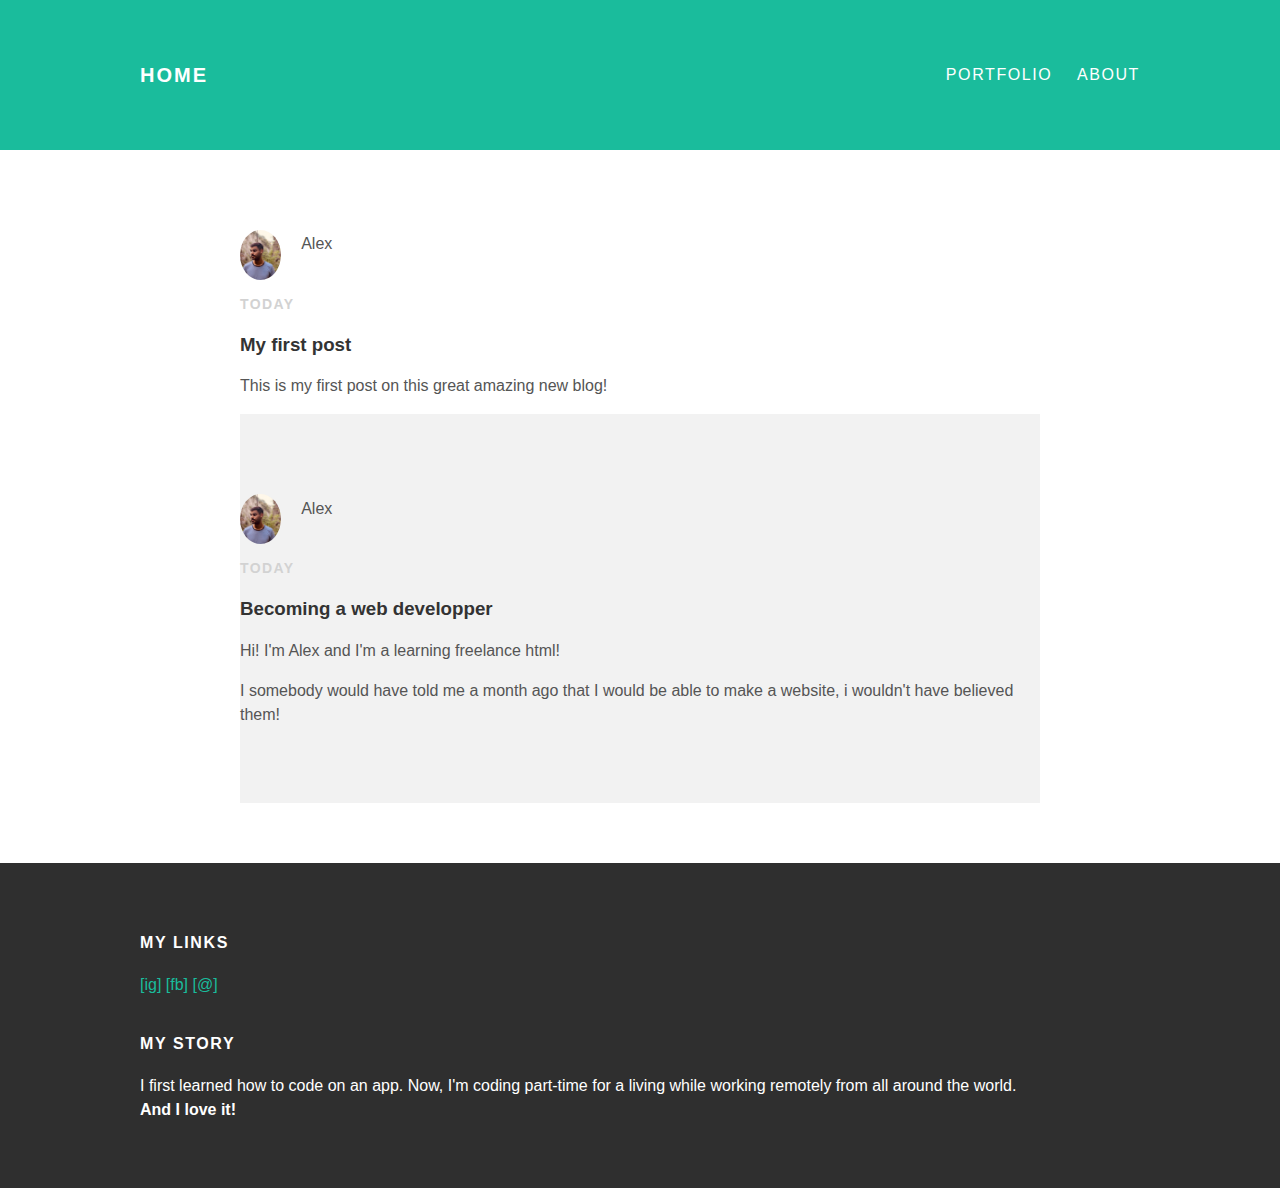
<file: index.html>
<!doctype html>
<html>
<head>
<title>Alex - fun with html!</title>
<link rel="stylesheet" href="styles.css">
</head>

<body>
<div id="header">
  <div class="container">
   <a id="header-title" href="index.html">HOME</a>
   <ul id="header-nav" >
     <li><a href="404.html">portfolio</a></li>
     <li><a href="about.html">about</a></li>
   </ul>

  </div>
</div>

<div id="content">
  <div class="post-container">
    <div class="post">
      <div class="post-author">
        <img class="main" src="/img/IMG_0310.jpeg" >
        <span>Alex</span>
      </div>
      <p class="post-date">Today</p>
      <h3 class="post-title"> My first post</h3>
      <div class="post-content">
        <p>This is my first post on this great amazing new blog!</p>
      </div>
    </div>
    <div class="post-container">
      <div class="post-author">
        <img class="main" src="/img/IMG_0310.jpeg" >
        <span>Alex</span>
      </div>
      <p class="post-date">Today</p>
      <h3 class="post-title">Becoming a <strong>web developper</strong></h3>
      <div class="post-content">
        <p>Hi! I'm Alex and I'm a learning freelance html!</p>
        <p>I somebody would have told me a month ago that I would be able to make a website, i wouldn't have believed them!</p>
      </div>
    </div>
  </div>
</div>


<div id="footer">
  <div class="container">
    <div class="column">
      <h4>My Links</h4>
      <p>
        <a href="">[ig]</a>
        <a href="">[fb]</a>
        <a href="mailto:alexandre_laporthe@msn.com">[@]</a>
      </p>
    </div>
    <div class="column">
      <h4>My Story</h4>
      <p>I first learned how to code on an app. Now, I'm coding part-time for a
       living while working remotely from all around the
       world.
       <br>
       <strong>And I love it!</strong>
      </p>
    </div>
  </div>
</div>
</body>
</html>
</file>
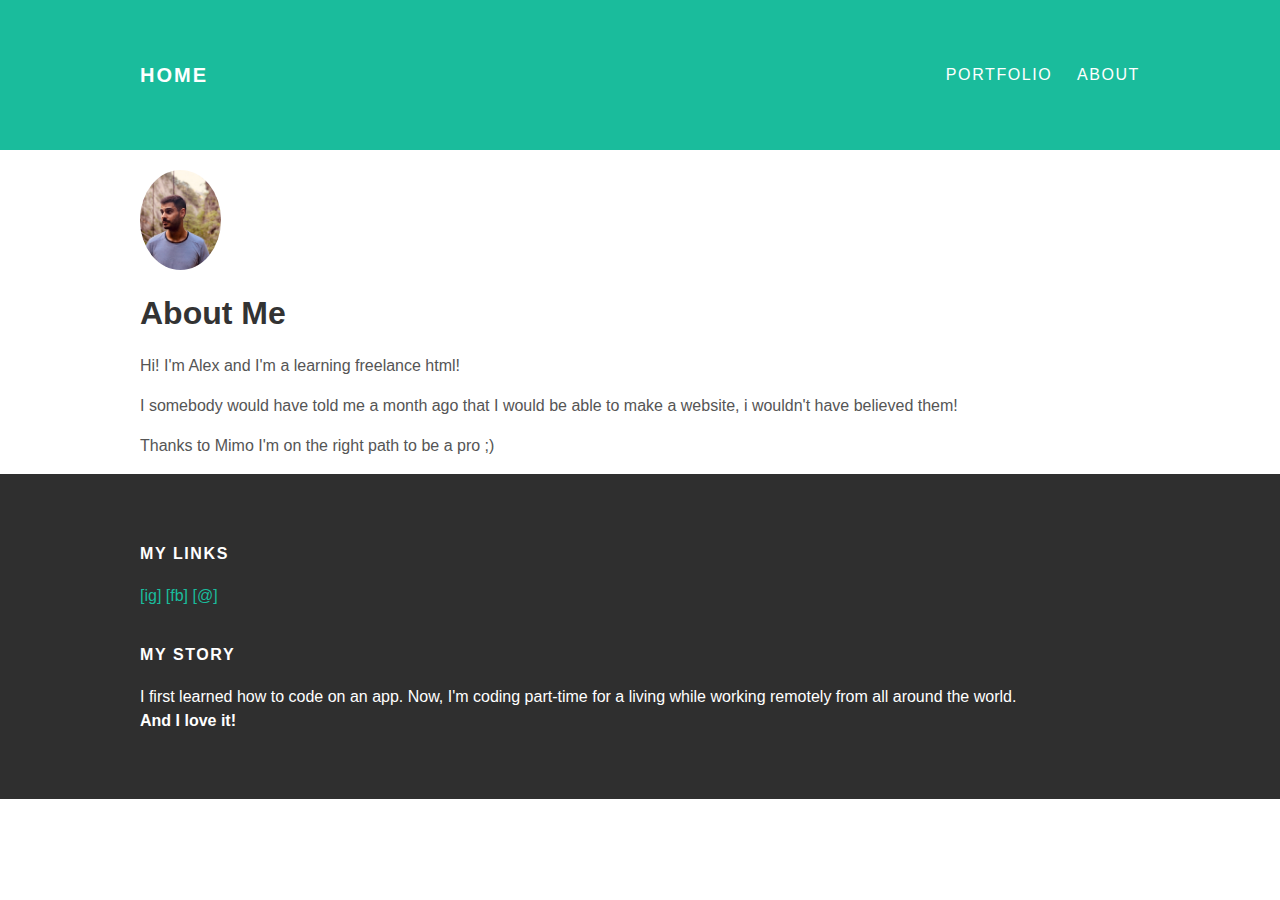
<file: about.html>
<!doctype html>
<html>
<head>

<title>Alex - fun with html!</title>
<link rel="stylesheet" href="styles.css">
</head>

<body>
<div id="header">
  <div class="container">
   <a id="header-title" href="index.html">Home</a>
   <ul id="header-nav">
     <li><a href="404.html">Portfolio</a></li>
     <li><a href="about.html">About</a></li>
   </ul>

  </div>
</div>

<div id="content">
  <div class="container">
    <div class="about">
      <div class="about-author">
        <img class="main" src="/img/IMG_0310.jpeg" height="100px">

      </div>

      <h1 class="about-title">About Me</h1>
      <div class="about-content">
        <p>Hi! I'm Alex and I'm a learning freelance html!</p>
        <p>I somebody would have told me a month ago that I would be able to make a website, i wouldn't have believed them!</p>
        <p>Thanks to Mimo I'm on the right path to be a pro ;)</p>
      </div>
    </div>
  </div>
</div>

<div id="footer">
  <div class="container">
    <div class="column">
      <h4>My Links</h4>
      <p>
        <a href="">[ig]</a>
        <a href="">[fb]</a>
        <a href="mailto:alexandre_laporthe@msn.com">[@]</a>
      </p>
    </div>
    <div class="column">
      <h4>My Story</h4>
      <p>I first learned how to code on an app. Now, I'm coding part-time for a
       living while working remotely from all around the
       world.
       <br>
       <strong>And I love it!</strong>
      </p>
    </div>
  </div>
</div>
</body>
</html>
</file>
<file: styles.css>
/*General________________________________________________*/

body {
  color: #555;
  margin: 0;
  font-family: Helvetica;
}

a {
  color: #1abc9c;
  text-decoration: none;
}
a:hover {
  color: #F6A623;
}

h1, h2, h3, h4 {
  color: #333;
}

p {
  line-height: 1.5;
}

img {
  margin-top: 20px;
  border-radius: 50%;
}

/*Header________________________________________________*/

#header {
  background-color: #1abc9c;
  height: 150px;
  line-height: 150px

}
#header a {
  color: white;
  text-decoration: none;
  text-transform: uppercase;
  letter-spacing: 0.1em;
}
#header a:hover {
  color: #222;
}

#header-title {
  display: block;
  float: left;
  font-size: 20px;
  font-weight: bold;
}

#header-nav {
  display: block;
  float: right;
  margin-top: 0;
}
#header-nav li {
  display: inline;
  padding-left: 20px;
}

.container {
  max-width: 1000px;
  margin: 0 auto;

}

/*Content________________________________________________*/

.post .about {
  max-width: 800px;
  margin: 0 auto;
  padding: 60px 0;
}

.post-author img{
  height: 50px;
  vertical-align: middle;
}
.post-author span {
  margin-left: 16px;
}

.post-date {
  color: #D2D2D2;
  font-size: 14px;
  font-weight: bold;
  text-transform: uppercase;
  letter-spacing: 0.1em;
}

.post-container:nth-child(even) {
  background-color: #f2f2f2;
  max-width: 800px;
  margin: 0 auto;
  padding: 60px 0;
}

.post-container:nth-child(odd){
  max-width: 800px;
  margin: 0 auto;
  padding: 60px 0;
}

/*Footer________________________________________________*/

#footer {
  background-color: #2f2f2f;
  padding: 50px 0;
}
#footer h4 {
  color: white;
  text-transform: uppercase;
  letter-spacing: 0.1em;
}
#footer p {
  color: white;
}

.column {
  min-width: 300px;
  display: inline-block;
}
</file>
